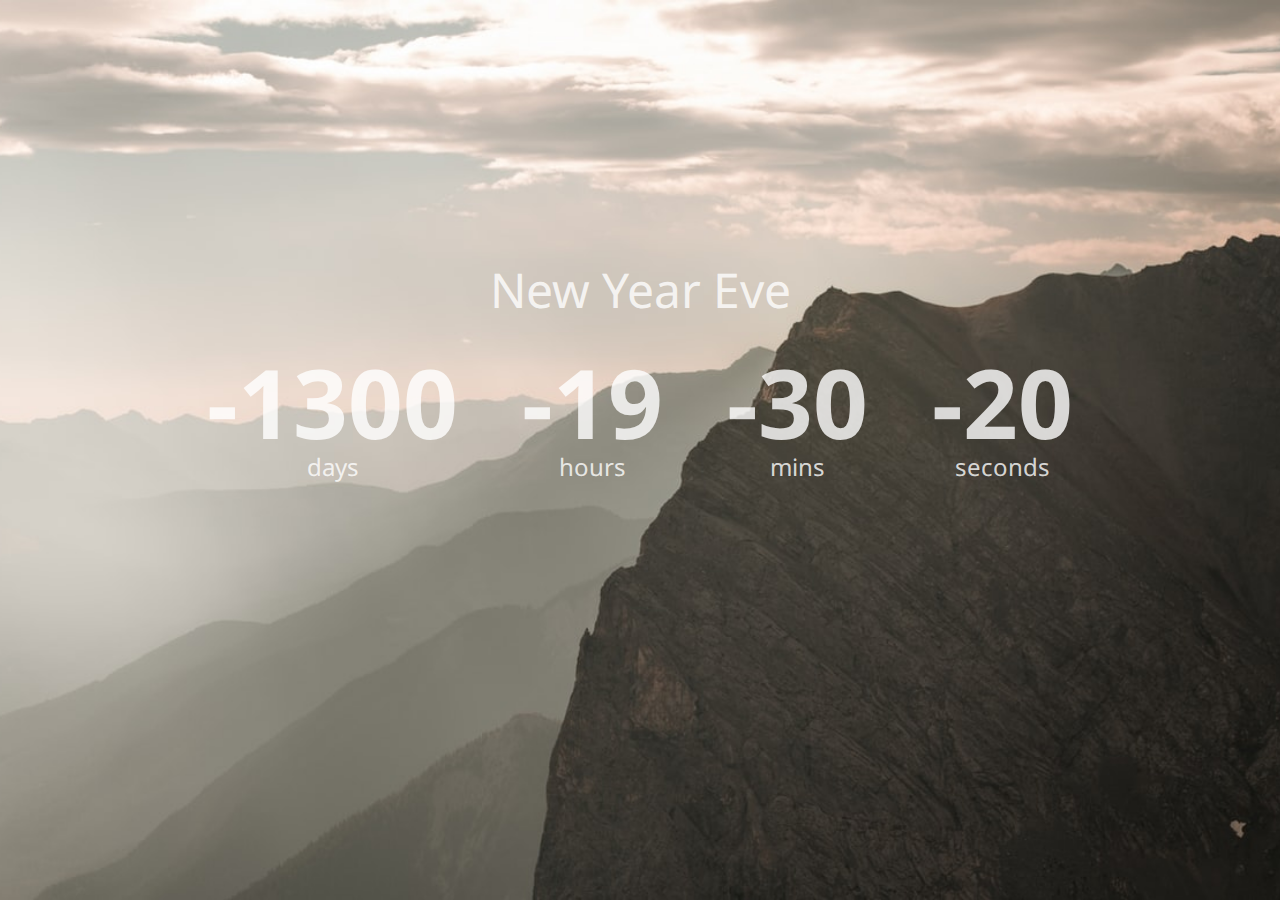
<file: 01-countdown_time/index.html>
<!DOCTYPE html>
<html lang="en">
    <head>
        <meta charset="UTF-8" />
        <meta http-equiv="X-UA-Compatible" content="IE=edge" />
        <meta name="viewport" content="width=device-width, initial-scale=1.0" />
        <title>countdown Timer</title>
        <link rel="stylesheet" href="style.css" />
        <script src="script.js" defer></script>
    </head>
    <body>
        <h1>New Year Eve</h1>

        <div class="countdown-container">
            <div class="countdown-el days-c">
                <p class="big-text" id="days">0</p>
                <span>days</span>
            </div>
            <div class="countdown-el hours-c">
                <p class="big-text" id="hours">0</p>
                <span>hours</span>
            </div>
            <div class="countdown-el mins-c">
                <p class="big-text" id="mins">0</p>
                <span>mins</span>
            </div>
            <div class="countdown-el seconds-c">
                <p class="big-text" id="seconds">0</p>
                <span>seconds</span>
            </div>
        </div>
    </body>
</html>
</file>
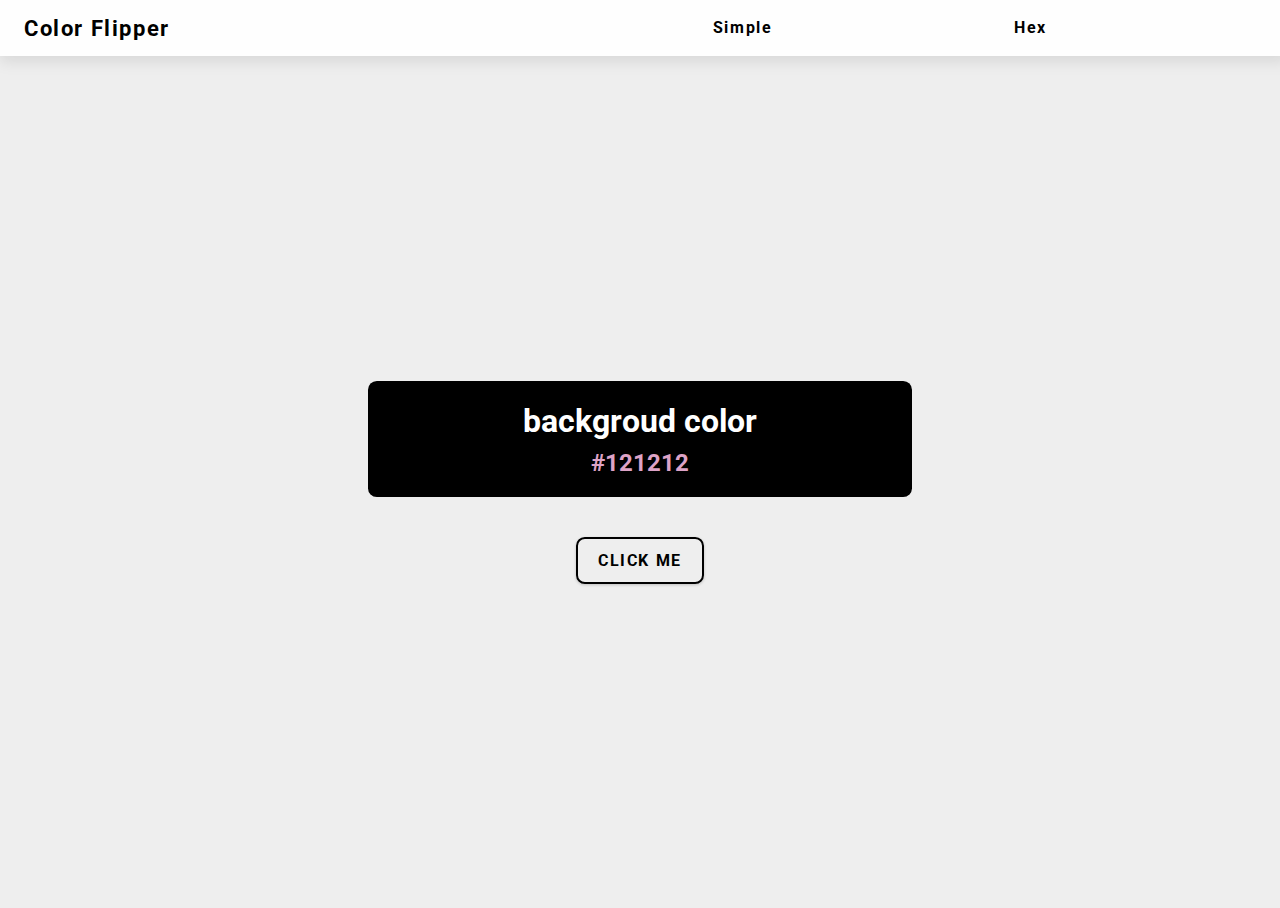
<file: 02-color flipper/index.html>
<!DOCTYPE html>
<html lang="en">
    <head>
        <meta charset="UTF-8" />
        <meta http-equiv="X-UA-Compatible" content="IE=edge" />
        <meta name="viewport" content="width=device-width, initial-scale=1.0" />
        <title>hex</title>
        <link rel="stylesheet" href="style.css" />
        <script src="script.js" defer></script>
    </head>
    <body>
        <nav>
            <div class="nav-center">
                <h4>color flipper</h4>
                <ul class="nav-link">
                    <li>
                        <a href="index.html">simple</a>
                    </li>
                    <li>
                        <a href="hex.html">hex</a>
                    </li>
                </ul>
            </div>
        </nav>
        <main>
            <div class="container">
                <h2>
                    backgroud color
                    <div class="color">#121212</div>
                </h2>
                <button class="btn-hero btn" id="btn">click me</button>
            </div>
        </main>
    </body>
</html>
</file>
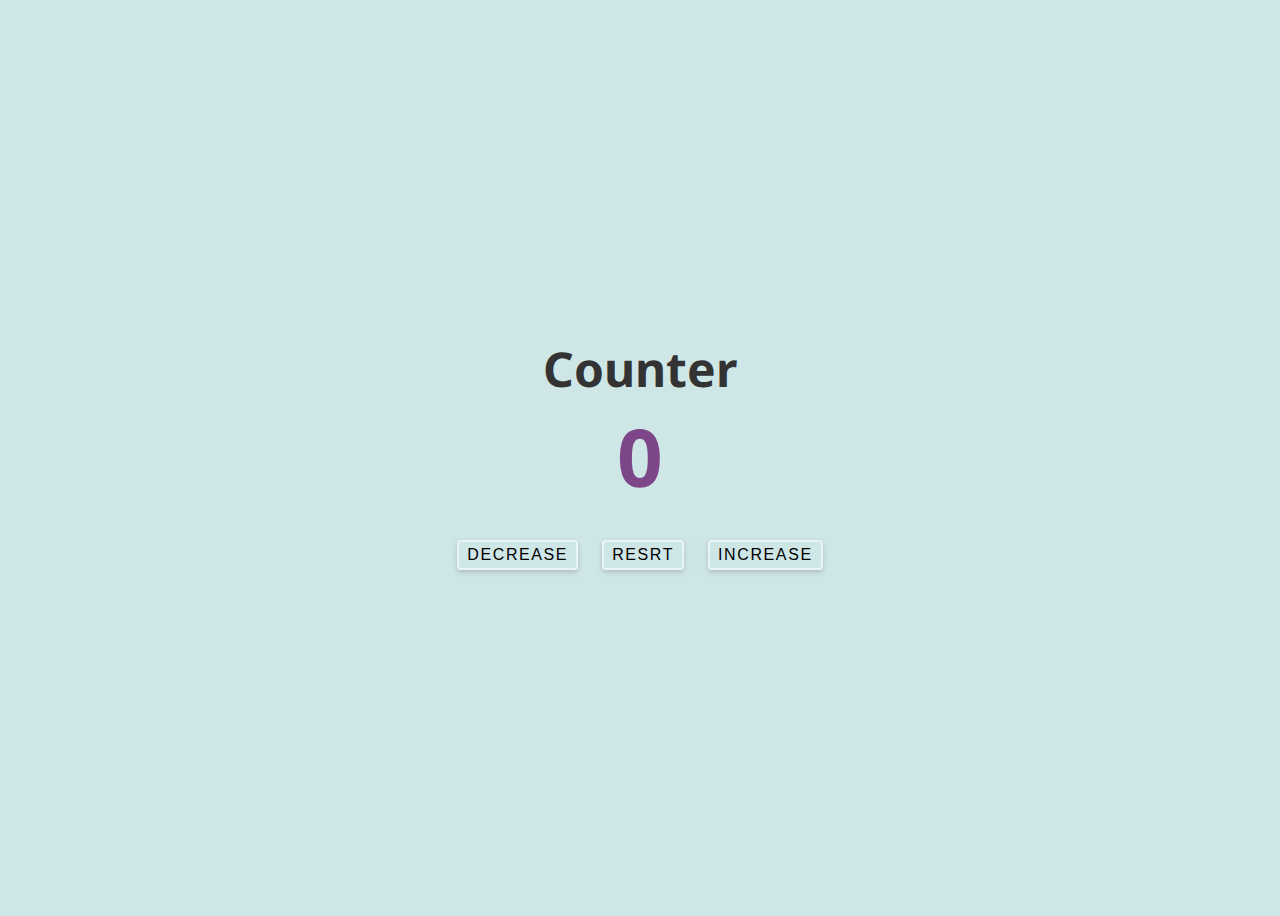
<file: 03-counter/index.html>
<!DOCTYPE html>
<html lang="en">
    <head>
        <meta charset="UTF-8" />
        <meta http-equiv="X-UA-Compatible" content="IE=edge" />
        <meta name="viewport" content="width=device-width, initial-scale=1.0" />
        <title>03-counter</title>
        <link rel="stylesheet" href="style.css" />
        <script src="script.js" defer></script>
    </head>
    <body>
        <div class="main">
            <h4>Counter</h4>
            <div class="number" id="number">0</div>
            <div class="btnAll">
                <button class="btn decrease" id="decrease">decrease</button>
                <button class="btn resrt" id="resrt">resrt</button>
                <button class="btn increase" id="increase">increase</button>
            </div>
        </div>
    </body>
</html>
</file>
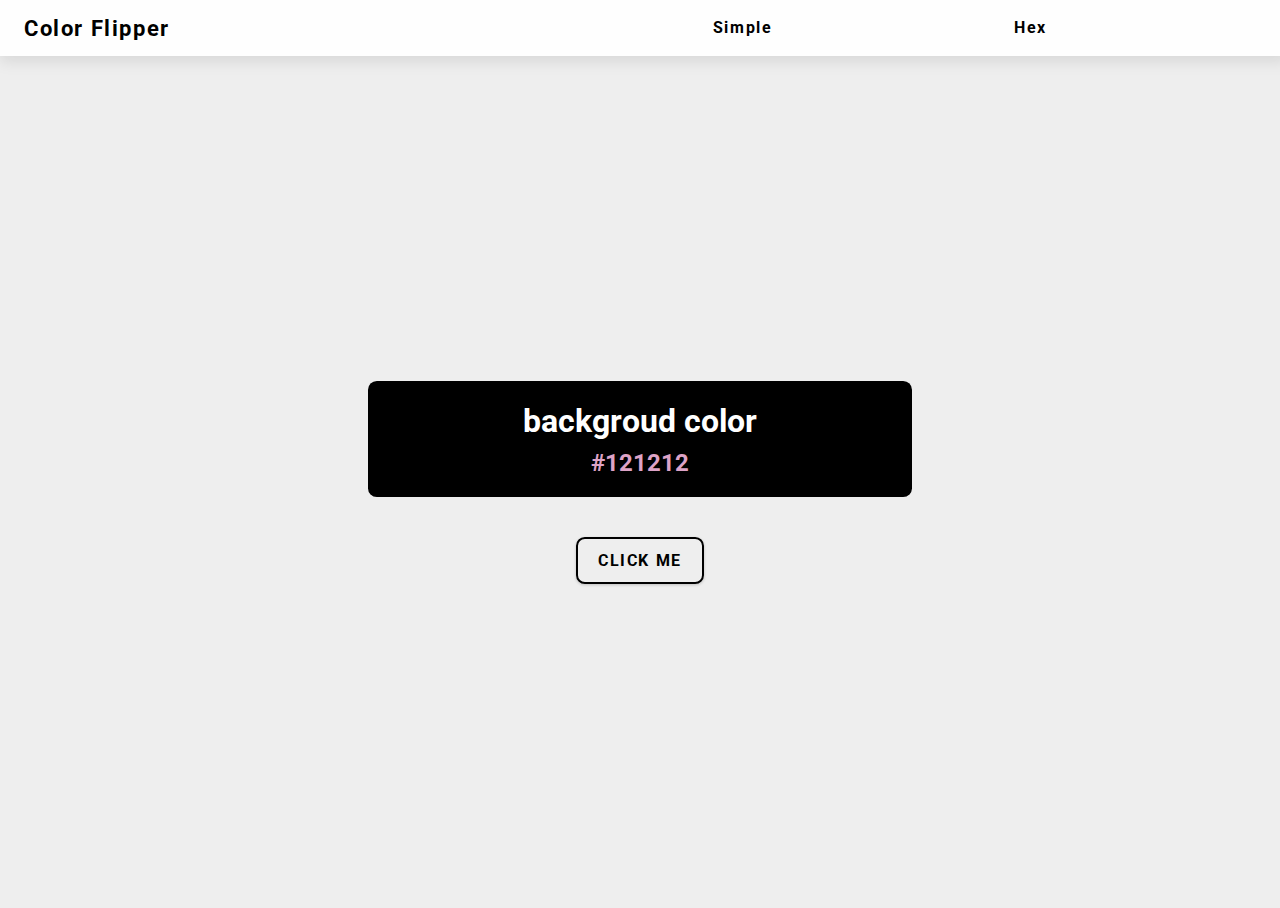
<file: 02-color flipper/hex.html>
<!DOCTYPE html>
<html lang="en">
    <head>
        <meta charset="UTF-8" />
        <meta http-equiv="X-UA-Compatible" content="IE=edge" />
        <meta name="viewport" content="width=device-width, initial-scale=1.0" />
        <title>02 color flipper</title>
        <link rel="stylesheet" href="style.css" />
        <script src="hex.js" defer></script>
    </head>
    <body>
        <nav>
            <div class="nav-center">
                <h4>color flipper</h4>
                <ul class="nav-link">
                    <li>
                        <a href="index.html">simple</a>
                    </li>
                    <li>
                        <a href="hex.html">hex</a>
                    </li>
                </ul>
            </div>
        </nav>
        <main>
            <div class="container">
                <h2>
                    backgroud color
                    <div class="color">#121212</div>
                </h2>
                <button class="btn-hero btn" id="btn">click me</button>
            </div>
        </main>
    </body>
</html>
</file>
<file: 01-countdown_time/style.css>
@import url('https://fonts.googleapis.com/css2?family=Lora:ital,wght@0,400;0,600;0,700;1,400;1,700&family=Noto+Sans:ital,wght@0,300;0,400;0,700;1,300;1,700&display=swap');

* {
    box-sizing: border-box;
}

body {
    background-image: url('./background.jpg');
    background-size: cover;
    background-position: center center;
    display: flex;
    min-height: 100vh;
    flex-direction: column;
    align-items: center;
    justify-content: center;
    font-family: 'Noto Sans', sans-serif;
    margin: 0;
    color: rgba(255, 255, 255, 0.8);
}

.countdown-container {
    display: flex;
}

h1 {
    font-weight: normal;
    font-size: 3rem;
    margin-top: -10rem;
}

.big-text {
    font-weight: bold;
    font-size: 6rem;
    line-height: 1;
    margin: 0 2rem;
}

.countdown-el {
    text-align: center;
}

.countdown-el span {
    font-size: 1.5rem;
}
</file>
<file: 02-color flipper/style.css>
@import url('https://fonts.googleapis.com/css?family=Open+Sans|Roboto:400,700&display=swap');

:root {
    --nav-primary: #fefefe;
    --white: #fff;
    --nav-hover: rgb(187, 63, 79);
    --bgd-primary: #eeeeee;
    --light-shadow: 0 5px 15px rgba(0, 0, 0, 0.1);
    --btn-shadow: 0 1px 3px rgba(0, 0, 0, 0.2);
    --black: #000;
    --colorNumber: #dda3c7;
    --fontFamily-primary: 'Roboto', sans-serif;
    --fontFamily-secondary: 'Open Sans', sans-serif;
    --spacing: 0.1rem;
    --radius: 0.55rem;
    --transition: all 0.3s linear;
}

*,
::after,
::before {
    margin: 0;
    padding: 0;
    /* box-sizing: border-box; */
}
body {
    font-family: var(--fontFamily-primary);
    background: var(--bgd-primary);
    color: var(--black);
    line-height: 1.5;
    font-size: 0.875rem;
}
ul {
    list-style-type: none;
}
a {
    text-decoration: none;
}

nav {
    background-color: var(--nav-primary);
    box-shadow: var(--light-shadow);
    width: 100%;
    height: 3rem;
    padding: 4px;
    align-items: center;
}
.nav-center {
    width: 90%;
    height: 100%;
    padding-left: 20px;
    display: flex;
    align-items: center;
    justify-content: space-between;
}
.nav-link {
    display: flex;
    justify-content: space-around;
    width: 50%;
}
.nav-center h4 {
    letter-spacing: var(--spacing);
    text-transform: capitalize;
    line-height: 1.25;
    font-size: 1.4rem;
    font-family: var(--fontFamily-primary);
}
nav a {
    text-transform: capitalize;
    font-weight: 700;
    font-size: 1rem;
    color: var(--black);
    letter-spacing: var(--spacing);
    margin-right: 1rem;
}
nav a:hover {
    color: var(--nav-hover);
}

main {
    display: grid;
    place-items: center;
    min-height: calc(100vh - 3rem);
}
.container {
    text-align: center;
}
.container h2 {
    background: var(--black);
    color: var(--white);
    padding: 1rem;
    border-radius: var(--radius);
    margin-bottom: 2.5rem;
    width: 40vw;
    font-size: 2rem;
}
.color {
    color: var(--colorNumber);
    font-size: 1.5rem;
}
.btn-hero {
    font-family: var(--fontFamily-primary);
    text-transform: uppercase;
    background: transparent;
    color: var(--black);
    letter-spacing: var(--spacing);
    display: inline-block;
    font-weight: 700;
    transition: var(--transition);
    border: 2px solid var(--black);
    cursor: pointer;
    box-shadow: var(--btn-shadow);
    border-radius: var(--radius);
    font-size: 1rem;
    padding: 0.75rem 1.25rem;
}
.btn-hero:hover {
    color: var(--white);
    background: var(--black);
}
</file>
<file: 03-counter/style.css>
@import url('https://fonts.googleapis.com/css2?family=Lora:ital,wght@0,400;0,600;0,700;1,400;1,700&family=Noto+Sans:ital,wght@0,300;0,400;0,700;1,300;1,700&display=swap');

:root {
    --clr-pro: #333;
    --clr-sec: rgb(125, 70, 136);
    --border: rgba(255, 255, 255, 0.61);
    --background: #cfe6e7;
}

* {
    box-sizing: border-box;
}

body {
    background-color: var(--background);
}

.main {
    text-align: center;
    display: flex;
    flex-direction: column;
    justify-content: center;
    height: 100vh;
    font-family: 'Noto Sans', sans-serif;
    color: var(--clr-pro);
}
h4 {
    font-size: 3rem;
    margin: 0rem;
}

.number {
    font-size: 5rem;
    font-weight: bold;
    padding-bottom: 20px;
    color: var(--clr-sec);
}

.btn {
    margin: 10px;
    font-size: 1rem;
    padding: 4px 8px;
    letter-spacing: 0.1rem;
    display: inline-block;
    background: transparent;
    text-transform: uppercase;
    cursor: pointer;
    border-radius: 4px;
    border: 2px solid var(--border);
    box-shadow: 0 2px 5px rgba(85, 85, 85, 0.288);
}

.btn:hover {
    background-color: var(--clr-sec);
    color: #fff;
}
</file>
